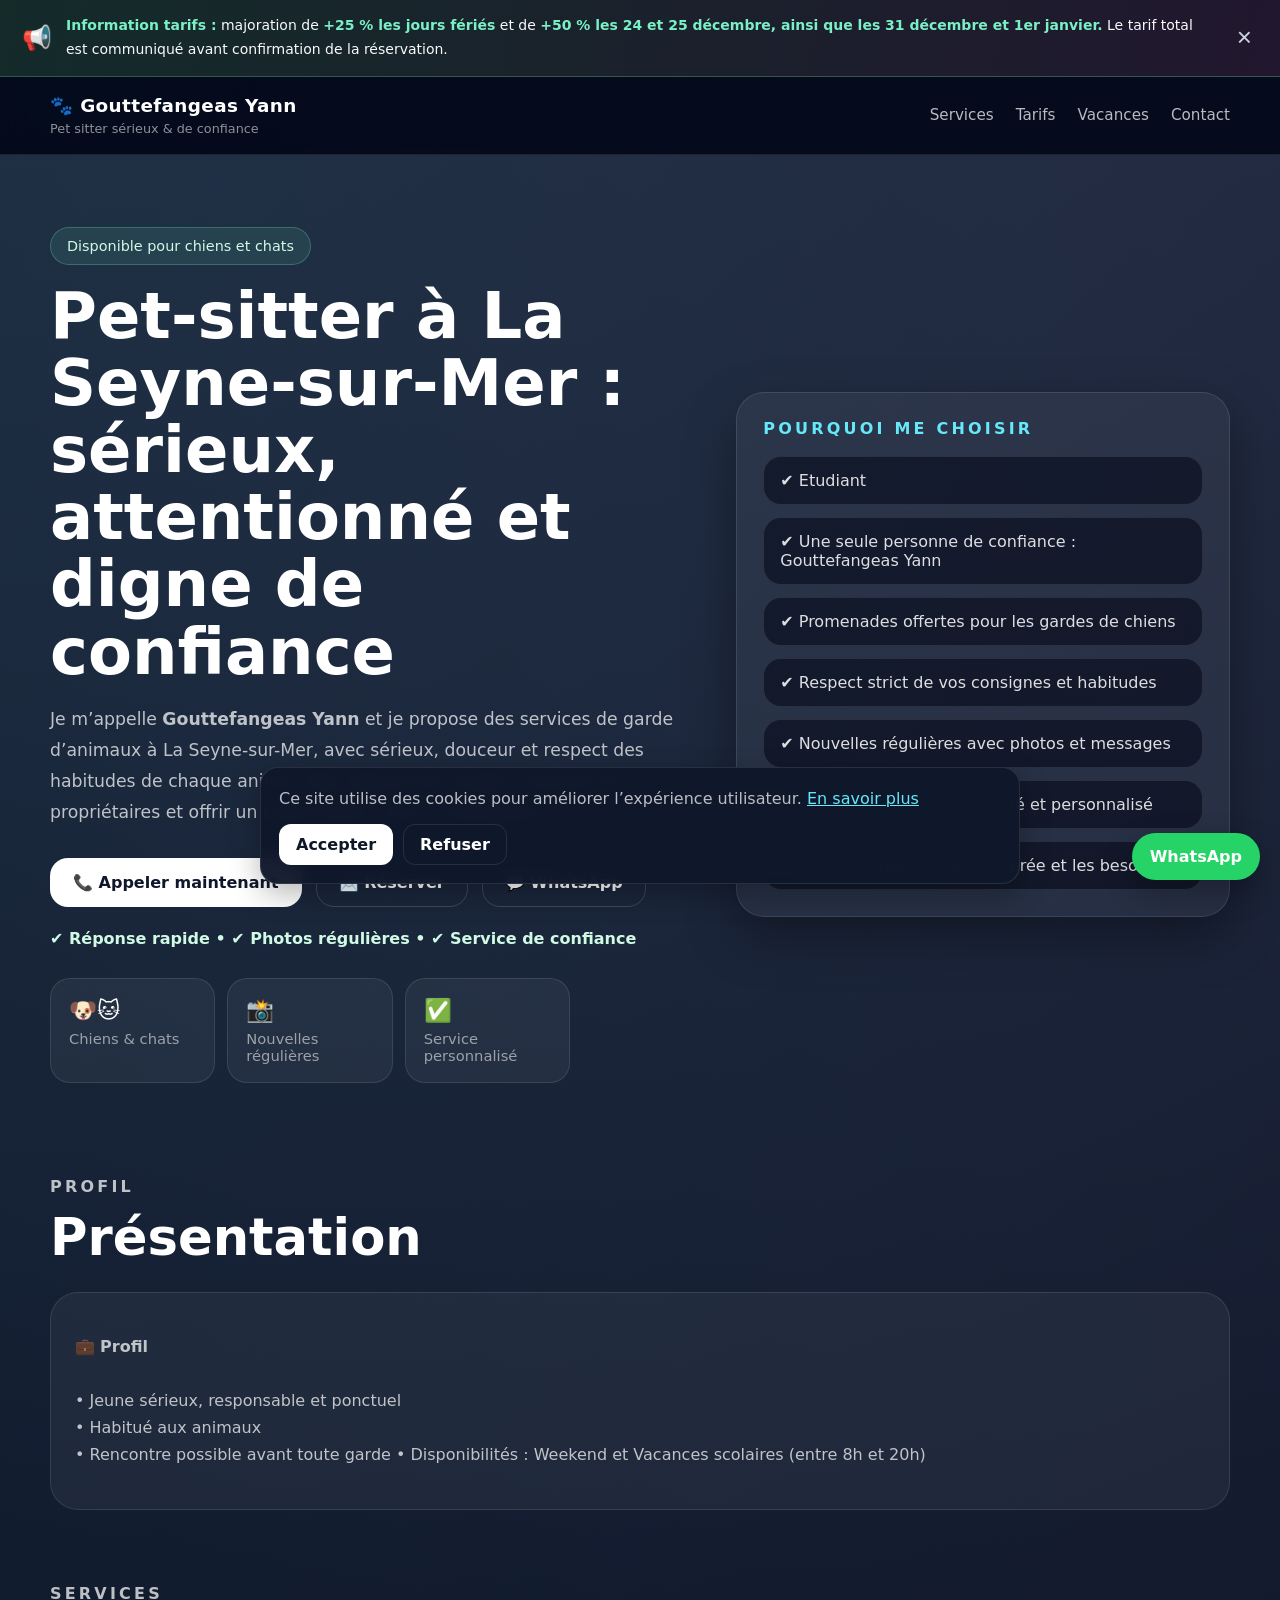
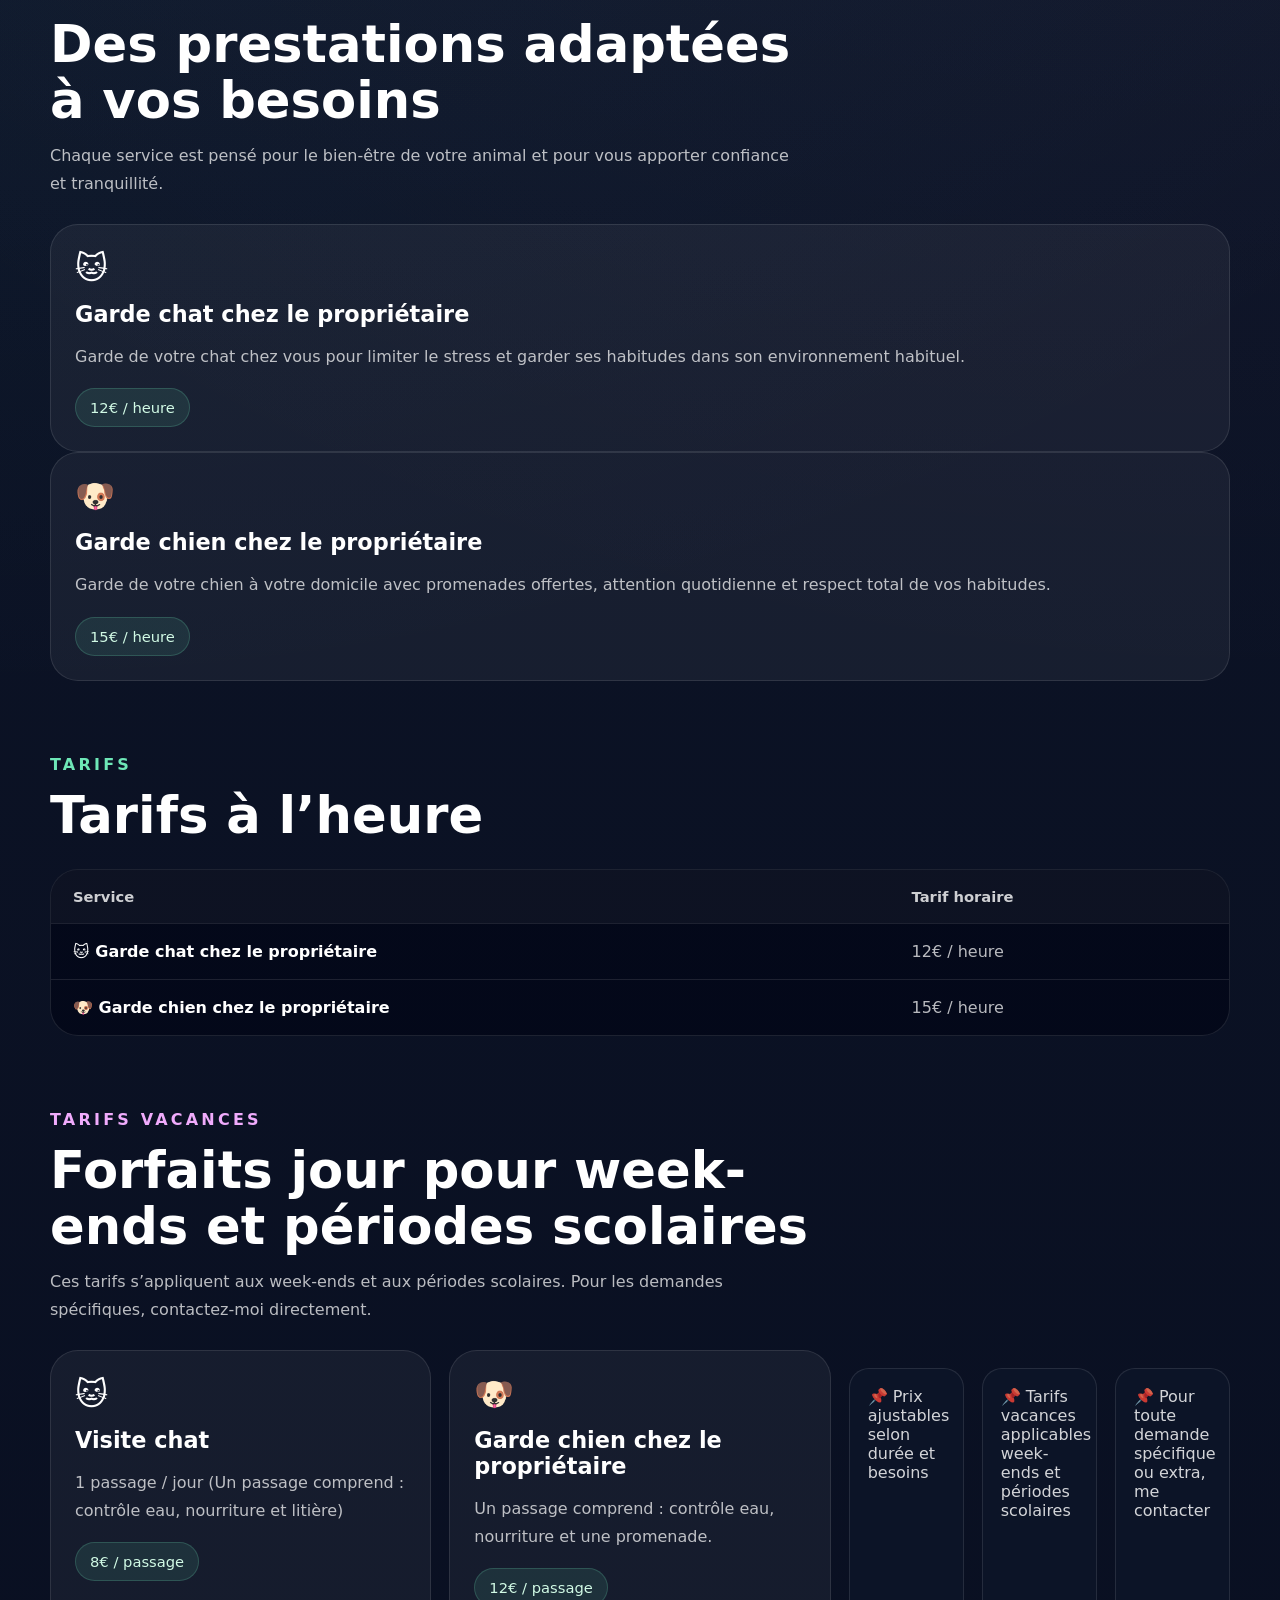
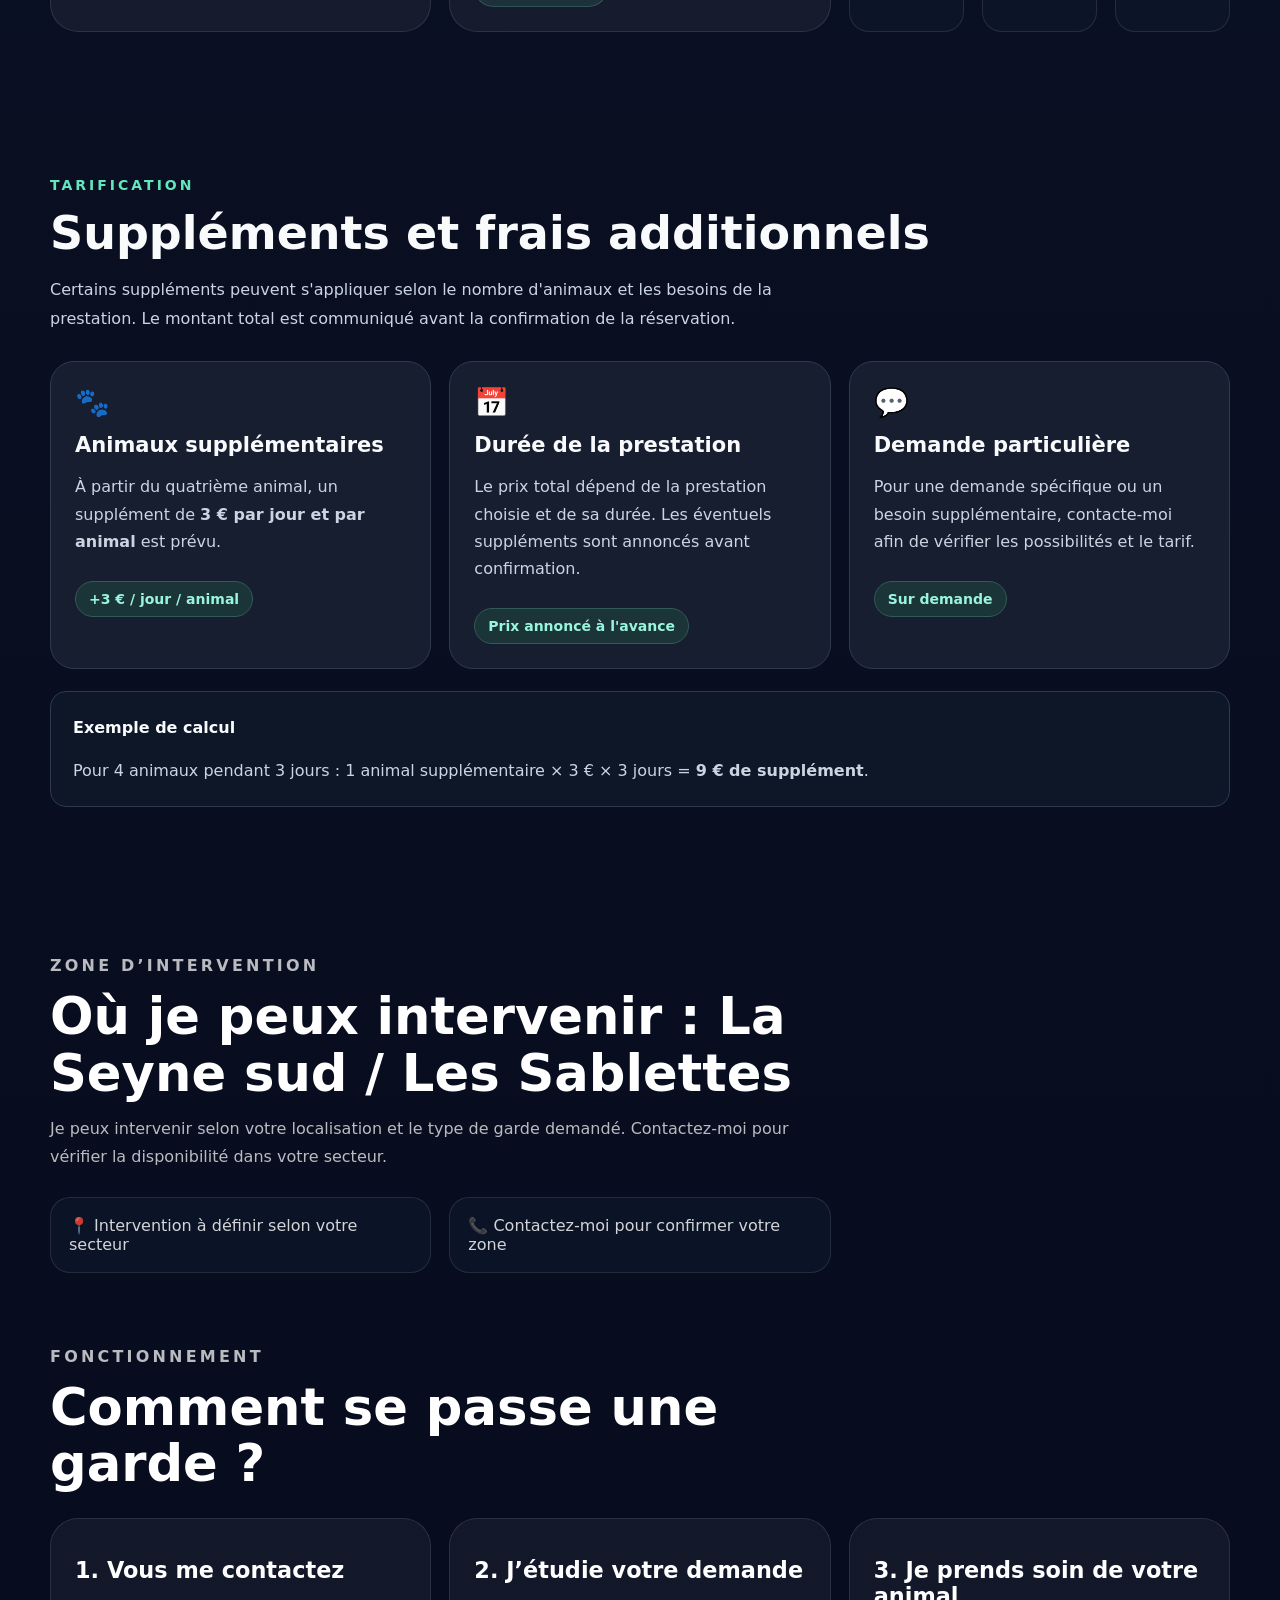
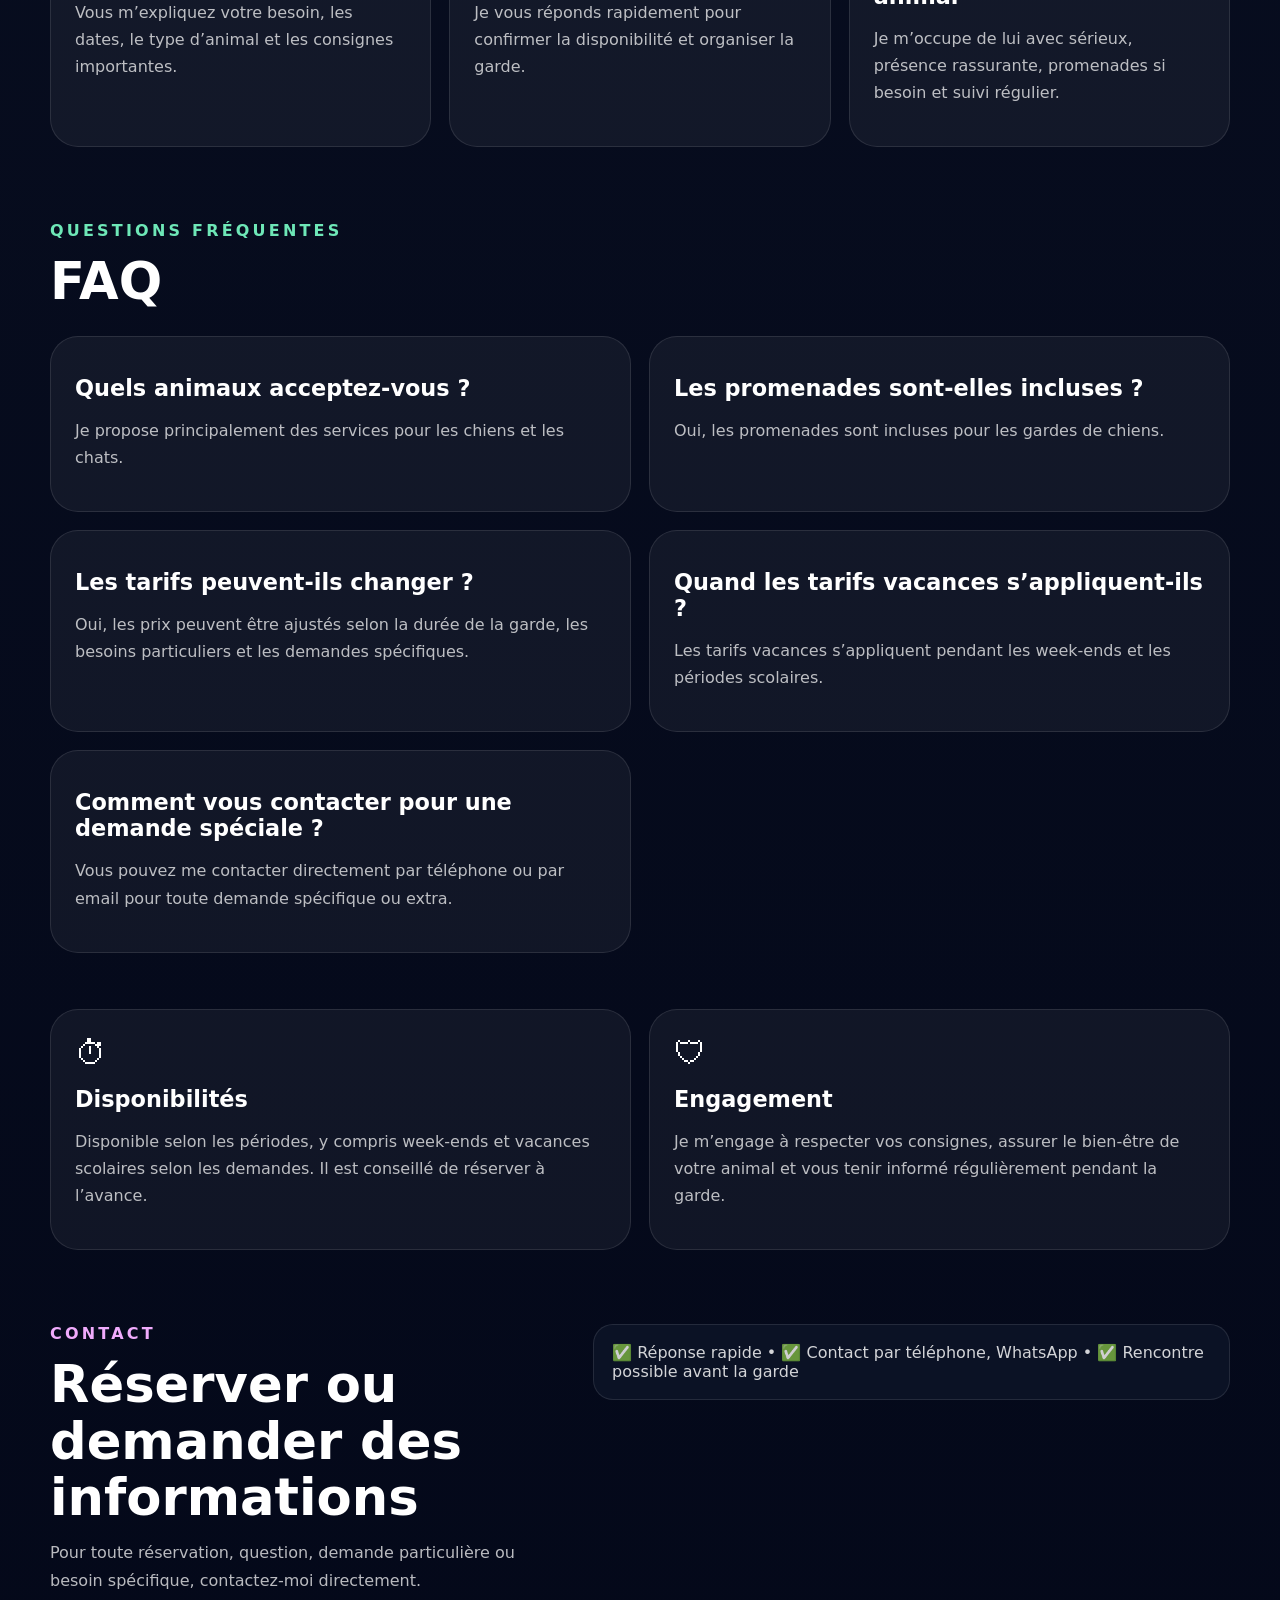
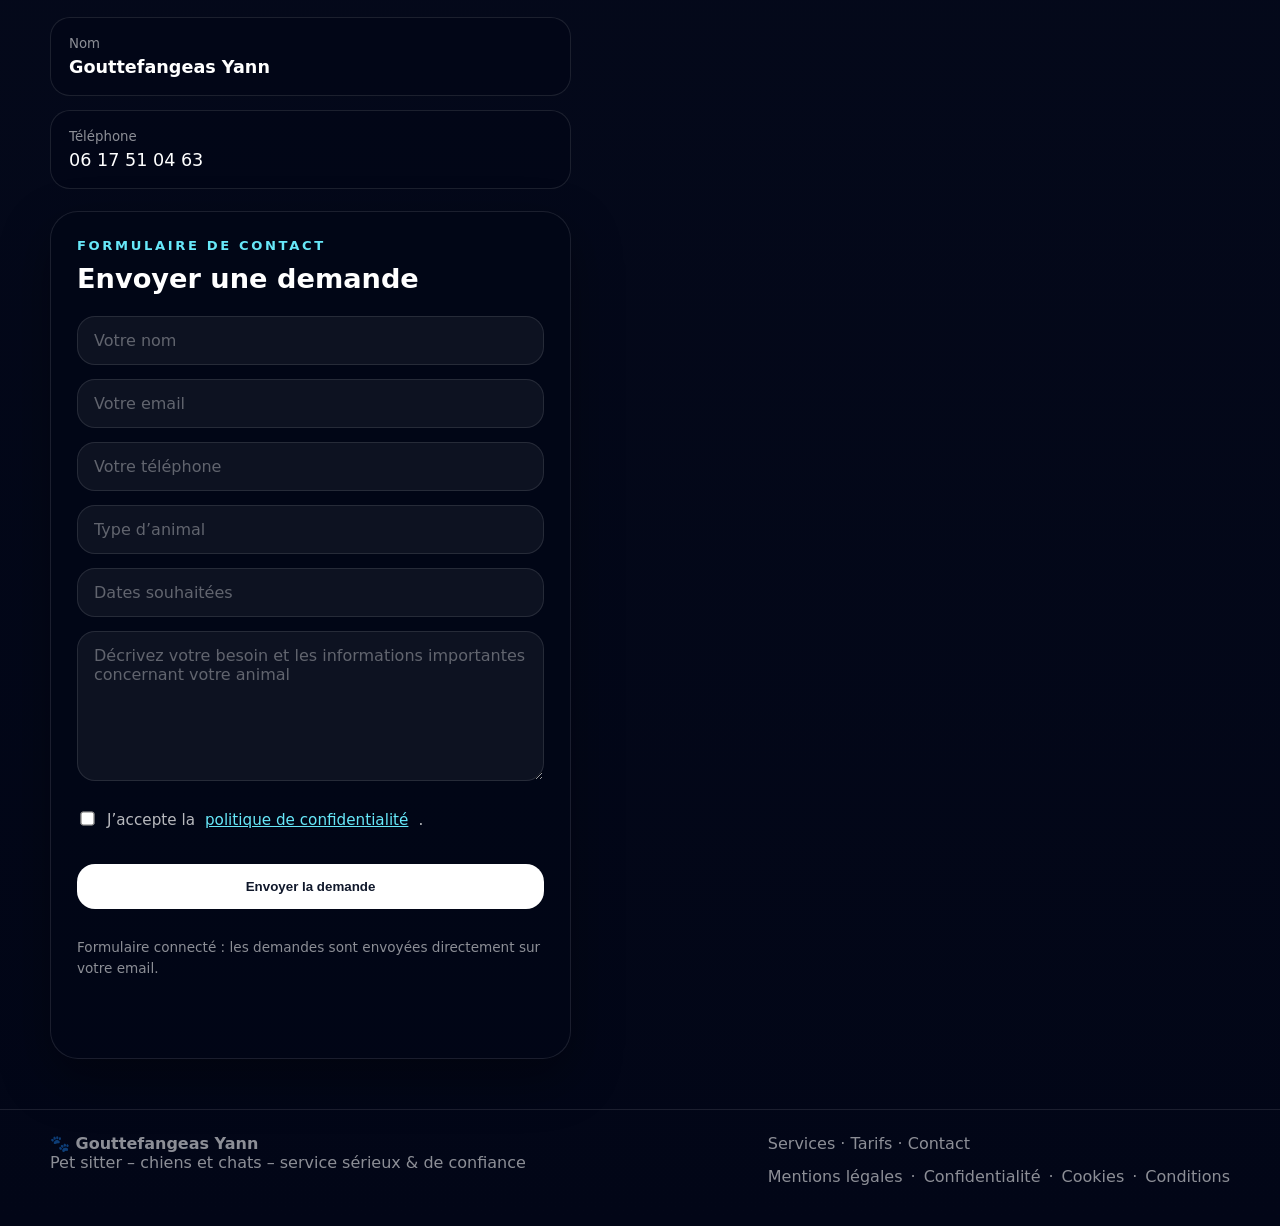
<file: index.html>
<!DOCTYPE html>
<html lang="fr">
<head>
  <meta name="google-site-verification" content="M2IwlnK6XXDaWa9hlkY2DkOIzxPDROgb-24PMJOnmc0" />
  <meta charset="UTF-8" />
  <meta name="viewport" content="width=device-width, initial-scale=1.0" />
  <title>Gouttefangeas Yann - Pet sitter</title>
  <meta name="description" content="Pet sitter sérieux et de confiance pour chiens et chats. Garde, visites à domicile, promenades offertes et contact rapide." />

  <link rel="manifest" href="manifest.webmanifest" />
  <link rel="icon" href="icon-192.png" type="image/png" />
  <link rel="apple-touch-icon" href="icon-192.png" />
  <meta name="theme-color" content="#020617" />

  <meta name="robots" content="index, follow" />
  <meta name="author" content="Gouttefangeas Yann" />
  <meta name="geo.region" content="FR" />
  <meta name="language" content="fr" />

  <meta property="og:type" content="website" />
  <meta property="og:title" content="Gouttefangeas Yann - Pet sitter" />
  <meta property="og:description" content="Pet sitter sérieux et de confiance pour chiens et chats. Garde, visites à domicile, promenades offertes et contact rapide." />
  <meta property="og:url" content="https://gouttefangeas-petsitter.fr/" />
  <meta property="og:image" content="https://gouttefangeas-petsitter.fr/icon-512.png" />

  <meta name="twitter:card" content="summary_large_image" />
  <meta name="twitter:title" content="Gouttefangeas Yann - Pet sitter" />
  <meta name="twitter:description" content="Pet sitter sérieux et de confiance pour chiens et chats." />
  <meta name="twitter:image" content="https://gouttefangeas-petsitter.fr/icon-512.png" />

  <script type="application/ld+json">
  {
    "@context": "https://schema.org",
    "@type": "LocalBusiness",
    "name": "Gouttefangeas Yann - Pet sitter",
    "image": "https://gouttefangeas-petsitter.fr/icon-512.png",
    "url": "https://gouttefangeas-petsitter.fr/",
    "telephone": "+33617510463",
    "email": "yanngouttefangeas@gmail.com",
    "description": "Services de pet sitting pour chiens et chats : visites à domicile, gardes et promenades.",
    "areaServed": "France",
    "priceRange": "€",
    "sameAs": [
      "https://wa.me/33617510463"
    ]
  }
  </script>

  <link rel="stylesheet" href="style.css" />
  <meta name="robots" content="index,follow">
<meta name="theme-color" content="#ffffff">
</head>


<!-- BANDEAU D'INFORMATION TARIFAIRE -->
<div class="pricing-notice" role="status">
  <span class="pricing-notice-icon">📢</span>
  <p>
    <strong>Information tarifs :</strong>
    majoration de <strong>+25 % les jours fériés</strong> et de
    <strong>+50 % les 24 et 25 décembre, ainsi que les 31 décembre
    et 1er janvier.</strong>
    Le tarif total est communiqué avant confirmation de la réservation.
  </p>
  <button
    class="pricing-notice-close"
    type="button"
    aria-label="Fermer le bandeau"
    onclick="this.parentElement.remove()">
    &times;
  </button>
</div>
  
<body>
  <header class="header">
    <div class="container header-inner">
      <div>
        <div class="brand-title">🐾 Gouttefangeas Yann</div>
        <div class="brand-sub">Pet sitter sérieux &amp; de confiance</div>
      </div>
      <nav class="nav">
        <a href="#services">Services</a>
        <a href="#tarifs">Tarifs</a>
        <a href="#vacances">Vacances</a>
        <a href="#contact">Contact</a>
      </nav>
    </div>
  </header>

  <main>
    <section class="hero">
      <div class="container hero-grid">
        <div>
          <div class="badge">Disponible pour chiens et chats</div>
          <h1>Pet-sitter à La Seyne-sur-Mer : sérieux, attentionné et digne de confiance</h1>
          <p class="lead">
            Je m’appelle <strong>Gouttefangeas Yann</strong> et je propose des services de garde d’animaux à La Seyne-sur-Mer, avec sérieux,
            douceur et respect des habitudes de chaque animal. Mon objectif est simple : rassurer les propriétaires
            et offrir un cadre fiable à leurs compagnons.
          </p>
        <div class="hero-actions">
  <a class="btn btn-primary" href="tel:0617510463">📞 Appeler maintenant</a>
  <a class="btn btn-secondary" href="#contact">📩 Réserver</a>
  <a
    class="btn btn-secondary"
    href="https://wa.me/33617510463?text=Bonjour%20Yann%2C%20je%20souhaite%20avoir%20des%20informations%20pour%20une%20garde."
    target="_blank"
    rel="noopener noreferrer"
  >
    💬 WhatsApp
  </a>
</div>

<p class="quick-proof">
  ✔ Réponse rapide • ✔ Photos régulières • ✔ Service de confiance
</p>
          <div class="stats">
            <div class="stat">
              <strong>🐶🐱</strong>
              <span>Chiens &amp; chats</span>
            </div>
            <div class="stat">
              <strong>📸</strong>
              <span>Nouvelles régulières</span>
            </div>
            <div class="stat">
              <strong>✅</strong>
              <span>Service personnalisé</span>
            </div>
          </div>
        </div>

        <aside class="panel">
          <h3>Pourquoi me choisir</h3>
          <div class="check-list">
            <div class="check-item">✔ Etudiant</div>
            <div class="check-item">✔ Une seule personne de confiance : Gouttefangeas Yann</div>
            <div class="check-item">✔ Promenades offertes pour les gardes de chiens</div>
            <div class="check-item">✔ Respect strict de vos consignes et habitudes</div>
            <div class="check-item">✔ Nouvelles régulières avec photos et messages</div>
            <div class="check-item">✔ Service sérieux, attentionné et personnalisé</div>
            <div class="check-item">✔ Tarifs ajustables selon la durée et les besoins</div>
          </div>
        </aside>
      </div>
    </section>

    <section>
  <div class="container">
    <div class="section-head">
      <p class="eyebrow">Profil</p>
      <h2>Présentation</h2>
    </div>

    <div class="service-card">
      <p>
        💼 <strong>Profil</strong><br><br>
        • Jeune sérieux, responsable et ponctuel<br>
        • Habitué aux animaux<br>
        • Rencontre possible avant toute garde
         • Disponibilités : Weekend et Vacances scolaires (entre 8h et 20h)
      </p>
    </div>
  </div>
</section>

    <section id="services">
      <div class="container">
        <div class="section-head">
          <p class="eyebrow">Services</p>
          <h2>Des prestations adaptées à vos besoins</h2>
          <p>Chaque service est pensé pour le bien-être de votre animal et pour vous apporter confiance et tranquillité.</p>
        </div>

          <article class="service-card">
            <div class="icon">🐱</div>
            <h3>Garde chat chez le propriétaire</h3>
            <p>Garde de votre chat chez vous pour limiter le stress et garder ses habitudes dans son environnement habituel.</p>
            <div class="chips">
              <span class="chip">12€ / heure</span>
            </div>
          </article>

          <article class="service-card">
            <div class="icon">🐶</div>
            <h3>Garde chien chez le propriétaire</h3>
            <p>Garde de votre chien à votre domicile avec promenades offertes, attention quotidienne et respect total de vos habitudes.</p>
            <div class="chips">
              <span class="chip">15€ / heure</span>
              
            </div>
          </article>
        </div>
      </div>
    </section>

    <section id="tarifs">
      <div class="container">
        <div class="section-head">
          <p class="eyebrow" style="color: var(--emerald);">Tarifs</p>
          <h2>Tarifs à l’heure</h2>
        </div>

        <div class="table-wrap">
          <table>
            <thead>
              <tr>
                <th>Service</th>
                <th>Tarif horaire</th>
              </tr>
            </thead>
            <tbody>
              <tr>
                <td>🐱 Garde chat chez le propriétaire</td>
                <td>12€ / heure</td>
              </tr>
              <tr>
                <td>🐶 Garde chien chez le propriétaire</td>
                <td>15€ / heure</td>
              </tr>
            </tbody>
          </table>
        </div>
      </div>
    </section>

    <section id="vacances">
      <div class="container">
        <div class="section-head">
          <p class="eyebrow" style="color: var(--fuchsia);">Tarifs vacances</p>
          <h2>Forfaits jour pour week-ends et périodes scolaires</h2>
          <p>Ces tarifs s’appliquent aux week-ends et aux périodes scolaires. Pour les demandes spécifiques, contactez-moi directement.</p>
        </div>

        <div class="grid-3">
          <article class="price-card">
            <div class="icon">🐱</div>
            <h3>Visite chat</h3>
            <p>1 passage / jour (Un passage comprend : contrôle eau, nourriture et litière)</p>
            <div class="chips"><span class="chip">8€ / passage</span></div>
          </article>

          <article class="price-card">
            <div class="icon">🐶</div>
            <h3>Garde chien chez le propriétaire</h3>
            <p>Un passage comprend : contrôle eau, nourriture et une promenade.</p>
            <div class="chips"><span class="chip">12€ / passage</span></div>
          </article>

        <div class="notes grid-3">
          <div class="notice">📌 Prix ajustables selon durée et besoins</div>
          <div class="notice">📌 Tarifs vacances applicables week-ends et périodes scolaires</div>
          <div class="notice">📌 Pour toute demande spécifique ou extra, me contacter</div>
        </div>
      </div>
    </section>

<!-- SECTION SUPPLÉMENTS -->
<section class="supplements-section">
  <p class="section-label">TARIFICATION</p>
  <h2>Suppléments et frais additionnels</h2>

  <p class="supplements-intro">
    Certains suppléments peuvent s'appliquer selon le nombre
    d'animaux et les besoins de la prestation. Le montant total
    est communiqué avant la confirmation de la réservation.
  </p>

  <div class="supplements-grid">
    <article class="supplement-card">
      <span class="supplement-icon">🐾</span>
      <h3>Animaux supplémentaires</h3>
      <p>
        À partir du quatrième animal, un supplément de
        <strong>3 € par jour et par animal</strong> est prévu.
      </p>
      <span class="supplement-price">+3 € / jour / animal</span>
    </article>

    <article class="supplement-card">
      <span class="supplement-icon">📅</span>
      <h3>Durée de la prestation</h3>
      <p>
        Le prix total dépend de la prestation choisie et de sa durée.
        Les éventuels suppléments sont annoncés avant confirmation.
      </p>
      <span class="supplement-price">Prix annoncé à l'avance</span>
    </article>

    <article class="supplement-card">
      <span class="supplement-icon">💬</span>
      <h3>Demande particulière</h3>
      <p>
        Pour une demande spécifique ou un besoin supplémentaire,
        contacte-moi afin de vérifier les possibilités et le tarif.
      </p>
      <span class="supplement-price">Sur demande</span>
    </article>
  </div>

  <div class="supplements-example">
    <strong>Exemple de calcul</strong>
    <p>
      Pour 4 animaux pendant 3 jours :
      1 animal supplémentaire × 3 € × 3 jours =
      <strong>9 € de supplément</strong>.
    </p>
  </div>
</section>
    
<section id="zone">
  <div class="container">
    <div class="section-head">
      <p class="eyebrow">Zone d’intervention</p>
      <h2>Où je peux intervenir : La Seyne sud / Les Sablettes</h2>
      <p>
        Je peux intervenir selon votre localisation et le type de garde demandé.
        Contactez-moi pour vérifier la disponibilité dans votre secteur.
      </p>
    </div>

    <div class="grid-3">
      <div class="notice">📍 Intervention à définir selon votre secteur</div>
      <div class="notice">📞 Contactez-moi pour confirmer votre zone</div>
    </div>
  </div>
</section>
    
    <section>
      <div class="container">
        <div class="section-head">
          <p class="eyebrow">Fonctionnement</p>
          <h2>Comment se passe une garde ?</h2>
        </div>

        <div class="grid-3">
          <article class="step-card">
            <h3>1. Vous me contactez</h3>
            <p>Vous m’expliquez votre besoin, les dates, le type d’animal et les consignes importantes.</p>
          </article>

          <article class="step-card">
            <h3>2. J’étudie votre demande</h3>
            <p>Je vous réponds rapidement pour confirmer la disponibilité et organiser la garde.</p>
          </article>

          <article class="step-card">
            <h3>3. Je prends soin de votre animal</h3>
            <p>Je m’occupe de lui avec sérieux, présence rassurante, promenades si besoin et suivi régulier.</p>
          </article>
        </div>
      </div>
    </section>
    
<!-- <section id="avis">
  <div class="container">
    <div class="section-head">
      <p class="eyebrow">Avis</p>
      <h2>Ils m’ont fait confiance</h2>
      <p>Quelques retours de propriétaires satisfaits.</p>
    </div> -->
     
    
    <section>
      <div class="container">
        <div class="section-head">
          <p class="eyebrow" style="color: var(--emerald);">Questions fréquentes</p>
          <h2>FAQ</h2>
        </div>

        <div class="grid-2">
          <article class="faq-card">
            <h3>Quels animaux acceptez-vous ?</h3>
            <p>Je propose principalement des services pour les chiens et les chats.</p>
          </article>

          <article class="faq-card">
            <h3>Les promenades sont-elles incluses ?</h3>
            <p>Oui, les promenades sont incluses pour les gardes de chiens.</p>
          </article>

          <article class="faq-card">
            <h3>Les tarifs peuvent-ils changer ?</h3>
            <p>Oui, les prix peuvent être ajustés selon la durée de la garde, les besoins particuliers et les demandes spécifiques.</p>
          </article>

          <article class="faq-card">
            <h3>Quand les tarifs vacances s’appliquent-ils ?</h3>
            <p>Les tarifs vacances s’appliquent pendant les week-ends et les périodes scolaires.</p>
          </article>

          <article class="faq-card">
            <h3>Comment vous contacter pour une demande spéciale ?</h3>
            <p>Vous pouvez me contacter directement par téléphone ou par email pour toute demande spécifique ou extra.</p>
          </article>
        </div>
      </div>
    </section>
    
<section id="infos-plus">
  <div class="container">
    <div class="grid-2">
      <article class="service-card">
        <div class="icon">⏱</div>
        <h3>Disponibilités</h3>
        <p>
          Disponible selon les périodes, y compris week-ends et vacances scolaires
          selon les demandes. Il est conseillé de réserver à l’avance.
        </p>
      </article>

      <article class="service-card">
        <div class="icon">🛡</div>
        <h3>Engagement</h3>
        <p>
          Je m’engage à respecter vos consignes, assurer le bien-être de votre animal
          et vous tenir informé régulièrement pendant la garde.
        </p>
      </article>
    </div>
  </div>
</section>
    
    <section id="contact">
      <div class="container contact-grid">
        <div>
          <div class="section-head" style="margin-bottom: 0;">
            <p class="eyebrow" style="color: var(--fuchsia);">Contact</p>
            <h2>Réserver ou demander des informations</h2>
            <p>Pour toute réservation, question, demande particulière ou besoin spécifique, contactez-moi directement.</p>
          </div>

          <div class="contact-stack">
            <div class="contact-item">
              <small>Nom</small>
              <strong>Gouttefangeas Yann</strong>
            </div>
            <div class="contact-item">
              <small>Téléphone</small>
              <a href="tel:0617510463">06 17 51 04 63</a>
            </div>
          </div>
        </div>
        
<div class="notice" style="margin-top: 18px;">
  ✅ Réponse rapide • ✅ Contact par téléphone, WhatsApp • ✅ Rencontre possible avant la garde
</div>
        
        <div class="form-panel">
          <p class="eyebrow">Formulaire de contact</p>
          <h3>Envoyer une demande</h3>
          <form action="https://formspree.io/f/meerdpll" method="POST" class="form-grid" id="contact-form">
            <input class="field" type="text" name="nom" required placeholder="Votre nom" />
            <input class="field" type="email" name="email" required placeholder="Votre email" />
            <input class="field" type="tel" name="telephone" placeholder="Votre téléphone" />
            <input class="field" type="text" name="animal" placeholder="Type d’animal" />
            <input class="field" type="text" name="dates" placeholder="Dates souhaitées" />
            <textarea name="message" required placeholder="Décrivez votre besoin et les informations importantes concernant votre animal"></textarea>
            <input type="hidden" name="_subject" value="Nouvelle demande client - Pet sitter Gouttefangeas Yann" />
            <input type="hidden" name="_captcha" value="false" />
            <label class="consent-line">
  <input type="checkbox" name="privacy_consent" required>
  J’accepte la <a href="confidentialite.html" target="_blank" rel="noopener">politique de confidentialité</a>.
</label>
            <button class="btn btn-primary" type="submit">Envoyer la demande</button>
            <p class="form-help">Formulaire connecté : les demandes sont envoyées directement sur votre email.</p>
            <p class="form-status" id="form-status" aria-live="polite"></p>
          </form>
        </div>
      </div>
    </section>
  </main>

  <footer class="footer">
    <div class="container footer-inner">
      <div>
        <strong>🐾 Gouttefangeas Yann</strong><br />
        Pet sitter – chiens et chats – service sérieux &amp; de confiance
      </div>
      <div>
        <a href="#services">Services</a> ·
        <a href="#tarifs">Tarifs</a> ·
        <a href="#contact">Contact</a>
        <div class="footer-legal">
  <a href="mentions-legales.html">Mentions légales</a>
  <span>·</span>
  <a href="confidentialite.html">Confidentialité</a>
  <span>·</span>
  <a href="cookies.html">Cookies</a>
  <span>·</span>
  <a href="conditions.html">Conditions</a>
</div>
      </div>
    </div>
  </footer>
  <script src="script.js"></script>

  <a
    href="https://wa.me/33617510463?text=Bonjour%20Yann%2C%20je%20souhaite%20avoir%20des%20informations%20pour%20une%20garde."
    class="whatsapp-float"
    target="_blank"
    rel="noopener noreferrer"
    aria-label="Contacter sur WhatsApp"
  >
    WhatsApp
  </a>

  <script src="script.js"></script>
  <div id="cookie-banner" class="cookie-banner" hidden>
  <p>
    Ce site utilise des cookies pour améliorer l’expérience utilisateur.
    <a href="cookies.html">En savoir plus</a>
  </p>
  <div class="cookie-actions">
    <button id="accept-cookies" type="button">Accepter</button>
    <button id="refuse-cookies" type="button">Refuser</button>
  </div>
</div>

<script>
  (function () {
    const banner = document.getElementById('cookie-banner');
    const acceptBtn = document.getElementById('accept-cookies');
    const refuseBtn = document.getElementById('refuse-cookies');

    if (!banner || !acceptBtn || !refuseBtn) return;

    const cookieChoice = localStorage.getItem('cookie_consent');

    if (!cookieChoice) {
      banner.hidden = false;
    }

    acceptBtn.addEventListener('click', function () {
      localStorage.setItem('cookie_consent', 'accepted');
      banner.hidden = true;
    });

    refuseBtn.addEventListener('click', function () {
      localStorage.setItem('cookie_consent', 'refused');
      banner.hidden = true;
    });
  })();
</script>
</body>
</html>
</file>
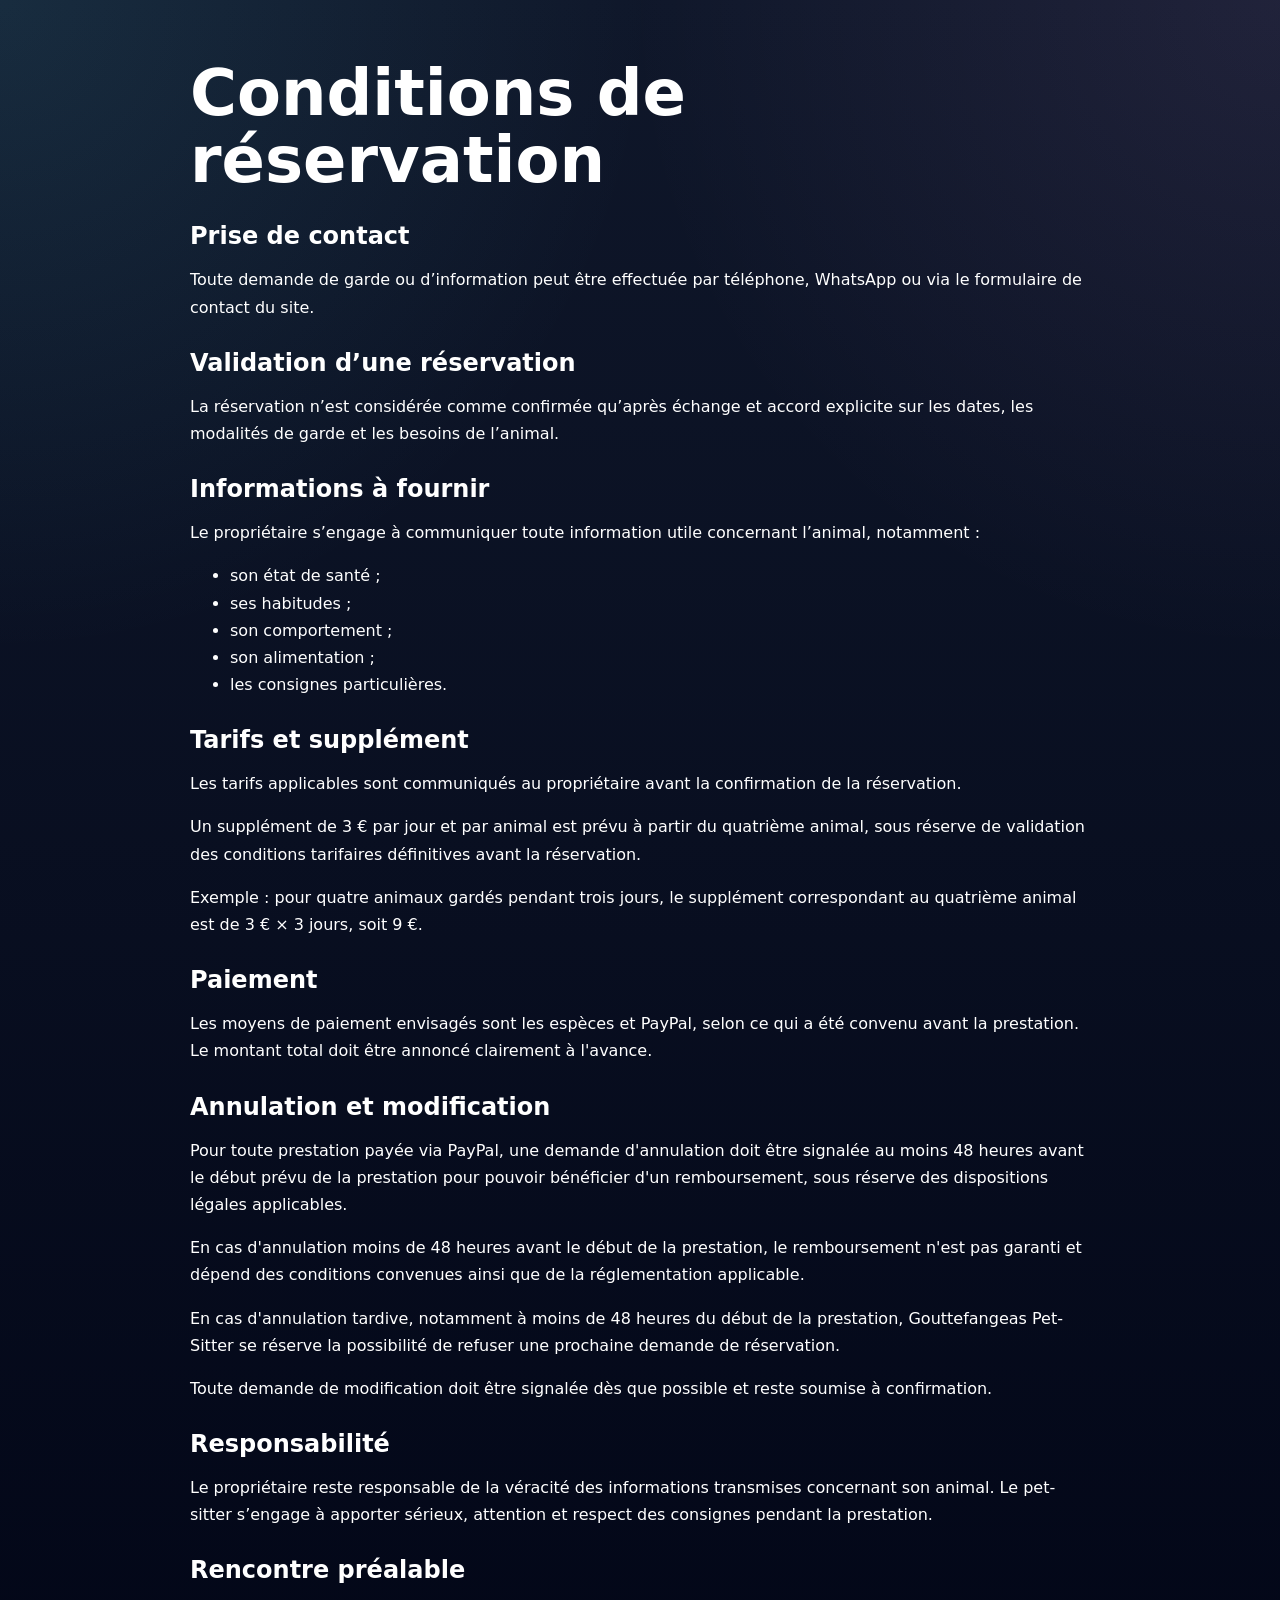
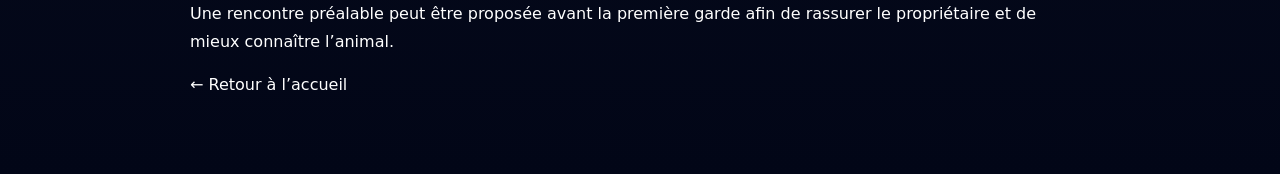
<file: conditions.html>
<!DOCTYPE html>
<html lang="fr">
<head>
  <meta charset="UTF-8" />
  <meta name="viewport" content="width=device-width, initial-scale=1.0" />
  <title>Conditions de réservation | Gouttefangeas Yann - Pet sitter</title>
  <meta name="description" content="Conditions de réservation du service de pet-sitting de Gouttefangeas Yann." />
  <link rel="stylesheet" href="style.css" />
</head>
<body>
  <main class="legal-page">
    <section class="section">
      <div class="container">
        <h1>Conditions de réservation</h1>

        <h2>Prise de contact</h2>
        <p>
          Toute demande de garde ou d’information peut être effectuée par téléphone,
          WhatsApp ou via le formulaire de contact du site.
        </p>

        <h2>Validation d’une réservation</h2>
        <p>
          La réservation n’est considérée comme confirmée qu’après échange et accord explicite
          sur les dates, les modalités de garde et les besoins de l’animal.
        </p>

        <h2>Informations à fournir</h2>
        <p>Le propriétaire s’engage à communiquer toute information utile concernant l’animal, notamment :</p>
        <ul>
          <li>son état de santé ;</li>
          <li>ses habitudes ;</li>
          <li>son comportement ;</li>
          <li>son alimentation ;</li>
          <li>les consignes particulières.</li>
        </ul>

<h2>Tarifs et supplément</h2>

<p>
  Les tarifs applicables sont communiqués au propriétaire avant
  la confirmation de la réservation.
</p>

<p>
  Un supplément de 3 € par jour et par animal est prévu à partir
  du quatrième animal, sous réserve de validation des conditions
  tarifaires définitives avant la réservation.
</p>

<p>
  Exemple : pour quatre animaux gardés pendant trois jours,
  le supplément correspondant au quatrième animal est de
  3 € × 3 jours, soit 9 €.
</p>
        
        <h2>Paiement</h2>

<p>
  Les moyens de paiement envisagés sont les espèces et PayPal,
  selon ce qui a été convenu avant la prestation.
  Le montant total doit être annoncé clairement à l'avance.
</p>

      
<h2>Annulation et modification</h2>

<p>
  Pour toute prestation payée via PayPal, une demande d'annulation
  doit être signalée au moins 48 heures avant le début prévu de
  la prestation pour pouvoir bénéficier d'un remboursement,
  sous réserve des dispositions légales applicables.
</p>

<p>
  En cas d'annulation moins de 48 heures avant le début de la
  prestation, le remboursement n'est pas garanti et dépend des
  conditions convenues ainsi que de la réglementation applicable.
</p>

<p>
  En cas d'annulation tardive, notamment à moins de 48 heures
  du début de la prestation, Gouttefangeas Pet-Sitter se réserve
  la possibilité de refuser une prochaine demande de réservation.
</p>

<p>
  Toute demande de modification doit être signalée dès que possible
  et reste soumise à confirmation.
</p>


        <h2>Responsabilité</h2>
        <p>
          Le propriétaire reste responsable de la véracité des informations transmises concernant son animal.
          Le pet-sitter s’engage à apporter sérieux, attention et respect des consignes pendant la prestation.
        </p>

        <h2>Rencontre préalable</h2>
        <p>
          Une rencontre préalable peut être proposée avant la première garde afin de rassurer le propriétaire
          et de mieux connaître l’animal.
        </p>

        <p><a href="index.html">← Retour à l’accueil</a></p>
      </div>
    </section>
  </main>
</body>
</html>
</file>
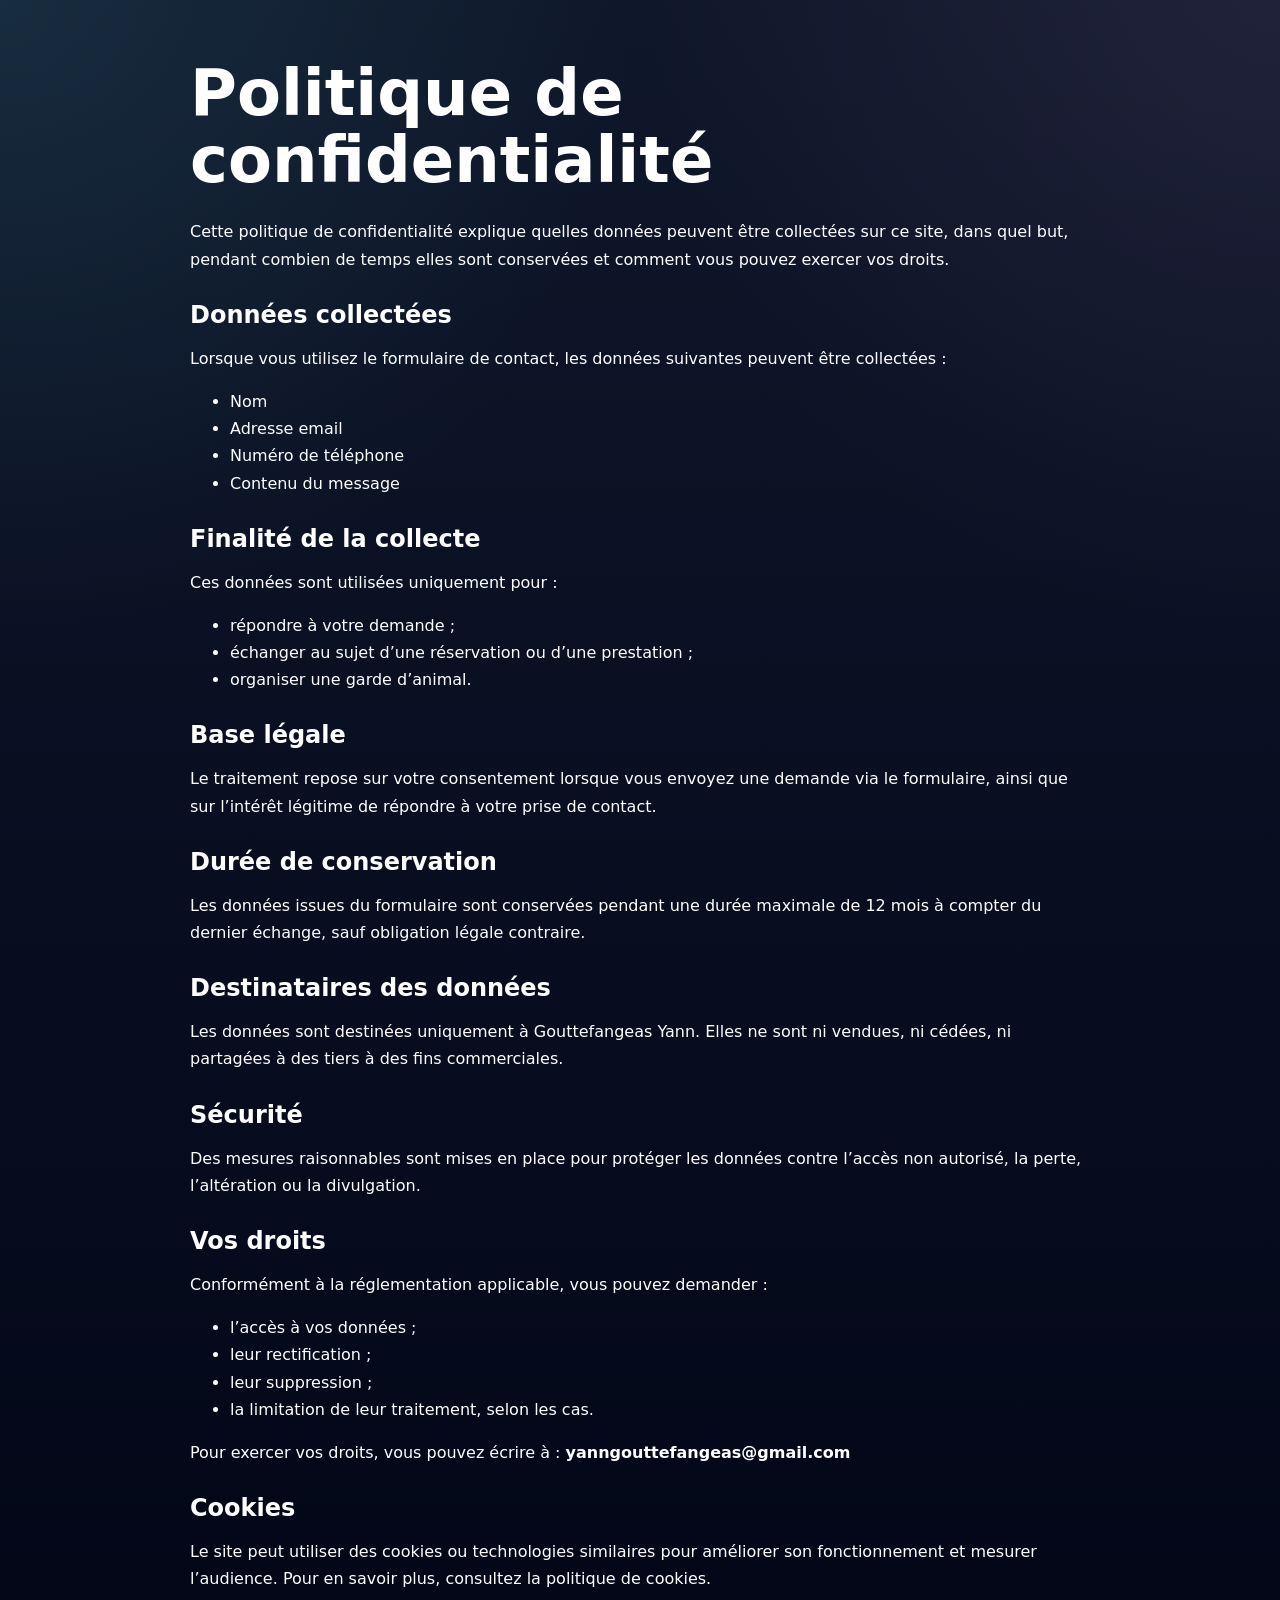
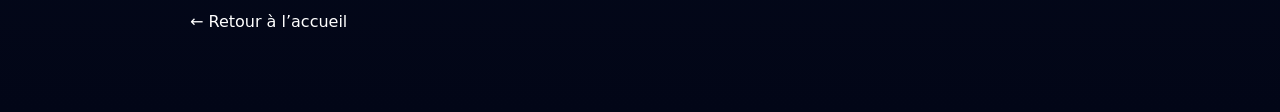
<file: confidentialite.html>
<!DOCTYPE html>
<html lang="fr">
<head>
  <meta charset="UTF-8" />
  <meta name="viewport" content="width=device-width, initial-scale=1.0" />
  <title>Politique de confidentialité | Gouttefangeas Yann - Pet sitter</title>
  <meta name="description" content="Politique de confidentialité du site de pet-sitting de Gouttefangeas Yann." />
  <link rel="stylesheet" href="style.css" />
</head>
<body>
  <main class="legal-page">
    <section class="section">
      <div class="container">
        <h1>Politique de confidentialité</h1>

        <p>
          Cette politique de confidentialité explique quelles données peuvent être collectées sur ce site,
          dans quel but, pendant combien de temps elles sont conservées et comment vous pouvez exercer vos droits.
        </p>

        <h2>Données collectées</h2>
        <p>Lorsque vous utilisez le formulaire de contact, les données suivantes peuvent être collectées :</p>
        <ul>
          <li>Nom</li>
          <li>Adresse email</li>
          <li>Numéro de téléphone</li>
          <li>Contenu du message</li>
        </ul>

        <h2>Finalité de la collecte</h2>
        <p>Ces données sont utilisées uniquement pour :</p>
        <ul>
          <li>répondre à votre demande ;</li>
          <li>échanger au sujet d’une réservation ou d’une prestation ;</li>
          <li>organiser une garde d’animal.</li>
        </ul>

        <h2>Base légale</h2>
        <p>
          Le traitement repose sur votre consentement lorsque vous envoyez une demande via le formulaire,
          ainsi que sur l’intérêt légitime de répondre à votre prise de contact.
        </p>

        <h2>Durée de conservation</h2>
        <p>
          Les données issues du formulaire sont conservées pendant une durée maximale de 12 mois
          à compter du dernier échange, sauf obligation légale contraire.
        </p>

        <h2>Destinataires des données</h2>
        <p>
          Les données sont destinées uniquement à Gouttefangeas Yann.
          Elles ne sont ni vendues, ni cédées, ni partagées à des tiers à des fins commerciales.
        </p>

        <h2>Sécurité</h2>
        <p>
          Des mesures raisonnables sont mises en place pour protéger les données contre l’accès non autorisé,
          la perte, l’altération ou la divulgation.
        </p>

        <h2>Vos droits</h2>
        <p>
          Conformément à la réglementation applicable, vous pouvez demander :
        </p>
        <ul>
          <li>l’accès à vos données ;</li>
          <li>leur rectification ;</li>
          <li>leur suppression ;</li>
          <li>la limitation de leur traitement, selon les cas.</li>
        </ul>

        <p>
          Pour exercer vos droits, vous pouvez écrire à :
          <strong>yanngouttefangeas@gmail.com</strong>
        </p>

        <h2>Cookies</h2>
        <p>
          Le site peut utiliser des cookies ou technologies similaires pour améliorer son fonctionnement
          et mesurer l’audience. Pour en savoir plus, consultez la politique de cookies.
        </p>

        <p><a href="index.html">← Retour à l’accueil</a></p>
      </div>
    </section>
  </main>
</body>
</html>
</file>
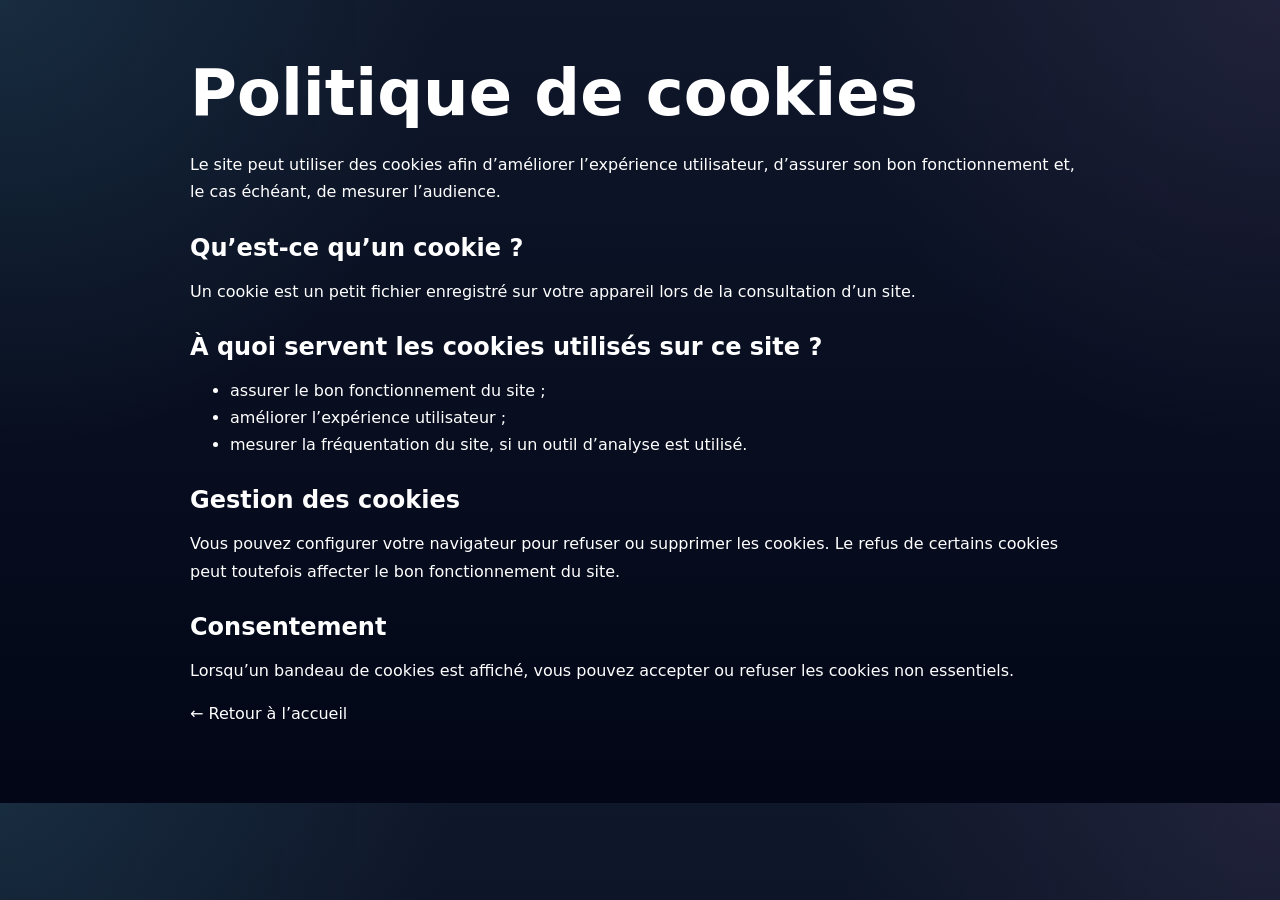
<file: cookies.html>
<!DOCTYPE html>
<html lang="fr">
<head>
  <meta charset="UTF-8" />
  <meta name="viewport" content="width=device-width, initial-scale=1.0" />
  <title>Politique de cookies | Gouttefangeas Yann - Pet sitter</title>
  <meta name="description" content="Politique de cookies du site de pet-sitting de Gouttefangeas Yann." />
  <link rel="stylesheet" href="style.css" />
</head>
<body>
  <main class="legal-page">
    <section class="section">
      <div class="container">
        <h1>Politique de cookies</h1>

        <p>
          Le site peut utiliser des cookies afin d’améliorer l’expérience utilisateur,
          d’assurer son bon fonctionnement et, le cas échéant, de mesurer l’audience.
        </p>

        <h2>Qu’est-ce qu’un cookie ?</h2>
        <p>
          Un cookie est un petit fichier enregistré sur votre appareil lors de la consultation d’un site.
        </p>

        <h2>À quoi servent les cookies utilisés sur ce site ?</h2>
        <ul>
          <li>assurer le bon fonctionnement du site ;</li>
          <li>améliorer l’expérience utilisateur ;</li>
          <li>mesurer la fréquentation du site, si un outil d’analyse est utilisé.</li>
        </ul>

        <h2>Gestion des cookies</h2>
        <p>
          Vous pouvez configurer votre navigateur pour refuser ou supprimer les cookies.
          Le refus de certains cookies peut toutefois affecter le bon fonctionnement du site.
        </p>

        <h2>Consentement</h2>
        <p>
          Lorsqu’un bandeau de cookies est affiché, vous pouvez accepter ou refuser les cookies non essentiels.
        </p>

        <p><a href="index.html">← Retour à l’accueil</a></p>
      </div>
    </section>
  </main>
</body>
</html>
</file>
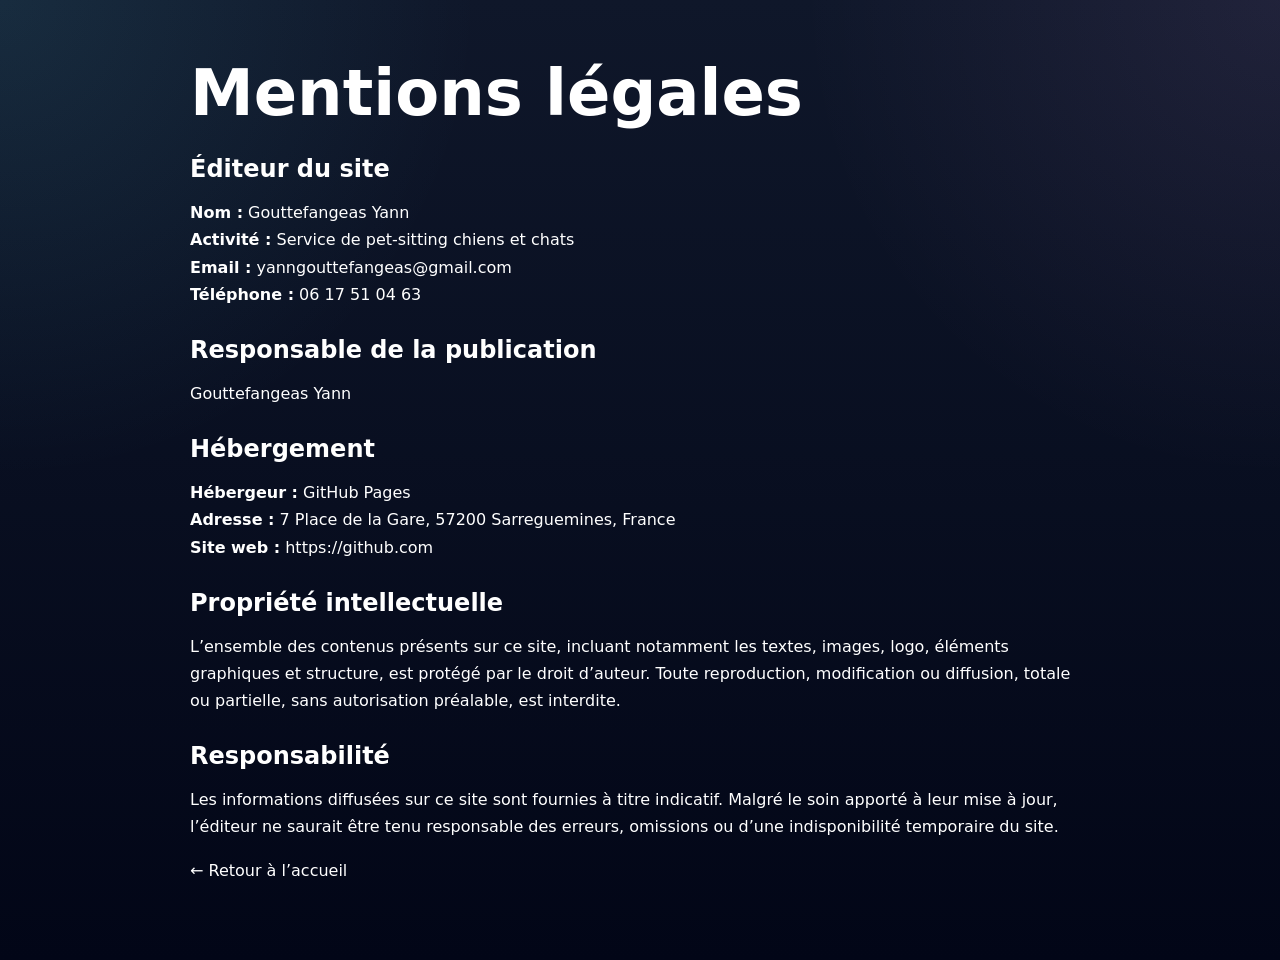
<file: mentions-legales.html>
<!DOCTYPE html>
<html lang="fr">
<head>
  <meta charset="UTF-8" />
  <meta name="viewport" content="width=device-width, initial-scale=1.0" />
  <title>Mentions légales | Gouttefangeas Yann - Pet sitter</title>
  <meta name="description" content="Mentions légales du site de pet-sitting de Gouttefangeas Yann." />
  <link rel="stylesheet" href="style.css" />
</head>
<body>
  <main class="legal-page">
    <section class="section">
      <div class="container">
        <h1>Mentions légales</h1>

        <h2>Éditeur du site</h2>
        <p>
          <strong>Nom :</strong> Gouttefangeas Yann<br>
          <strong>Activité :</strong> Service de pet-sitting chiens et chats<br>
          <strong>Email :</strong> yanngouttefangeas@gmail.com<br>
          <strong>Téléphone :</strong> 06 17 51 04 63
        </p>

        <h2>Responsable de la publication</h2>
        <p>Gouttefangeas Yann</p>

        <h2>Hébergement</h2>
        <p>
          <strong>Hébergeur :</strong> GitHub Pages<br>
          <strong>Adresse :</strong>  7 Place de la Gare, 57200 Sarreguemines, France<br>
          <strong>Site web :</strong> https://github.com
        </p>

        <h2>Propriété intellectuelle</h2>
        <p>
          L’ensemble des contenus présents sur ce site, incluant notamment les textes, images, logo,
          éléments graphiques et structure, est protégé par le droit d’auteur.
          Toute reproduction, modification ou diffusion, totale ou partielle, sans autorisation préalable,
          est interdite.
        </p>

        <h2>Responsabilité</h2>
        <p>
          Les informations diffusées sur ce site sont fournies à titre indicatif.
          Malgré le soin apporté à leur mise à jour, l’éditeur ne saurait être tenu responsable
          des erreurs, omissions ou d’une indisponibilité temporaire du site.
        </p>

        <p><a href="index.html">← Retour à l’accueil</a></p>
      </div>
    </section>
  </main>
</body>
</html>
</file>
<file: style.css>
:root {
  --bg: #020617;
  --panel: rgba(255, 255, 255, 0.05);
  --panel-strong: rgba(15, 23, 42, 0.82);
  --border: rgba(255, 255, 255, 0.1);
  --text: #ffffff;
  --muted: rgba(255, 255, 255, 0.72);
  --soft: rgba(255, 255, 255, 0.55);
  --cyan: #67e8f9;
  --emerald: #6ee7b7;
  --fuchsia: #f0abfc;
  --shadow: 0 20px 50px rgba(0, 0, 0, 0.35);
  --radius: 28px;
  --radius-sm: 20px;
  --max: 1180px;
}

* {
  box-sizing: border-box;
}

html {
  scroll-behavior: smooth;
}

body {
  margin: 0;
  font-family: Inter, ui-sans-serif, system-ui, -apple-system, BlinkMacSystemFont, "Segoe UI", sans-serif;
  background:
    radial-gradient(circle at top left, rgba(103, 232, 249, 0.1), transparent 30%),
    radial-gradient(circle at top right, rgba(240, 171, 252, 0.08), transparent 30%),
    linear-gradient(180deg, #0f172a 0%, var(--bg) 100%);
  color: var(--text);
}

a {
  color: inherit;
  text-decoration: none;
}

img {
  max-width: 100%;
  display: block;
}

.container {
  width: min(var(--max), calc(100% - 32px));
  margin: 0 auto;
}

.header {
  position: sticky;
  top: 0;
  z-index: 50;
  backdrop-filter: blur(12px);
  background: rgba(2, 6, 23, 0.88);
  border-bottom: 1px solid var(--border);
}

.header-inner {
  display: flex;
  justify-content: space-between;
  align-items: center;
  gap: 20px;
  padding: 18px 0;
}

.brand-title {
  font-size: 1.15rem;
  font-weight: 800;
  letter-spacing: 0.02em;
}

.brand-sub {
  font-size: 0.8rem;
  color: var(--soft);
  margin-top: 4px;
}

.nav {
  display: flex;
  gap: 22px;
  flex-wrap: wrap;
  font-size: 0.95rem;
  color: var(--muted);
}

.nav a:hover {
  color: var(--text);
}

.hero {
  padding: 72px 0 42px;
}

.hero-grid {
  display: grid;
  grid-template-columns: 1.2fr 0.9fr;
  gap: 28px;
  align-items: center;
}

.badge {
  display: inline-flex;
  padding: 10px 16px;
  border: 1px solid rgba(110, 231, 183, 0.28);
  background: rgba(110, 231, 183, 0.1);
  color: #d1fae5;
  border-radius: 999px;
  font-size: 0.9rem;
  margin-bottom: 18px;
}

h1 {
  font-size: clamp(2.5rem, 5vw, 4.5rem);
  line-height: 1.05;
  margin: 0;
  font-weight: 900;
  max-width: 780px;
}

.lead {
  color: var(--muted);
  font-size: 1.08rem;
  line-height: 1.8;
  margin-top: 18px;
  max-width: 760px;
}

.hero-actions {
  display: flex;
  flex-wrap: wrap;
  gap: 14px;
  margin-top: 30px;
}

.btn {
  display: inline-flex;
  align-items: center;
  justify-content: center;
  border-radius: 18px;
  padding: 14px 22px;
  font-weight: 700;
  border: 1px solid transparent;
  transition: transform 0.15s ease, background 0.15s ease, border-color 0.15s ease;
  cursor: pointer;
}

.btn:hover {
  transform: translateY(-1px);
}

.btn-primary {
  background: #fff;
  color: #0f172a;
}

.btn-secondary {
  border-color: rgba(255, 255, 255, 0.16);
  background: transparent;
  color: #fff;
}

.btn-secondary:hover {
  background: rgba(255, 255, 255, 0.06);
}

.stats {
  display: grid;
  grid-template-columns: repeat(3, 1fr);
  gap: 12px;
  margin-top: 26px;
  max-width: 520px;
}

.stat {
  padding: 18px;
  border-radius: 20px;
  border: 1px solid var(--border);
  background: var(--panel);
}

.stat strong {
  display: block;
  font-size: 1.4rem;
}

.stat span {
  display: block;
  margin-top: 6px;
  color: var(--soft);
  font-size: 0.92rem;
}

.card,
.panel {
  border: 1px solid var(--border);
  background: var(--panel);
  border-radius: var(--radius);
  box-shadow: var(--shadow);
}

.panel {
  padding: 26px;
}

.panel h3 {
  margin: 0 0 18px;
  font-size: 1rem;
  text-transform: uppercase;
  letter-spacing: 0.2em;
  color: var(--cyan);
}

.check-list {
  display: grid;
  gap: 12px;
}

.check-item {
  border: 1px solid var(--border);
  background: rgba(2, 6, 23, 0.55);
  border-radius: 18px;
  padding: 14px 16px;
  color: rgba(255, 255, 255, 0.86);
}

section {
  padding: 34px 0 22px;
}

.section-head {
  max-width: 760px;
  margin-bottom: 26px;
}

.eyebrow {
  margin: 0 0 8px;
  text-transform: uppercase;
  letter-spacing: 0.2em;
  font-size: 0.82rem;
  font-weight: 700;
  color: var(--cyan);
}

.section-head h2 {
  margin: 0;
  font-size: clamp(2rem, 4vw, 3.25rem);
  line-height: 1.1;
}

.section-head p {
  margin-top: 14px;
  color: var(--muted);
  line-height: 1.75;
  font-size: 1rem;
}

.grid-2,
.grid-3,
.grid-4 {
  display: grid;
  gap: 18px;
}

.grid-2 {
  grid-template-columns: repeat(2, minmax(0, 1fr));
}

.grid-3 {
  grid-template-columns: repeat(3, minmax(0, 1fr));
}

.grid-4 {
  grid-template-columns: repeat(4, minmax(0, 1fr));
}

.service-card,
.price-card,
.faq-card,
.step-card,
.info-card {
  border: 1px solid var(--border);
  background: var(--panel);
  border-radius: var(--radius);
  padding: 24px;
}

.service-card .icon,
.price-card .icon {
  font-size: 2rem;
}

.service-card h3,
.price-card h3,
.step-card h3,
.faq-card h3 {
  margin: 14px 0 8px;
  font-size: 1.4rem;
}

.service-card p,
.price-card p,
.faq-card p,
.step-card p,
.info-card p {
  color: var(--muted);
  line-height: 1.7;
}

.chips {
  display: flex;
  flex-wrap: wrap;
  gap: 10px;
  margin-top: 18px;
}

.chip {
  display: inline-flex;
  padding: 10px 14px;
  border-radius: 999px;
  background: rgba(110, 231, 183, 0.1);
  border: 1px solid rgba(110, 231, 183, 0.2);
  color: #d1fae5;
  font-size: 0.92rem;
}

.table-wrap {
  overflow: hidden;
  border-radius: var(--radius);
  border: 1px solid var(--border);
  background: rgba(2, 6, 23, 0.72);
}

table {
  width: 100%;
  border-collapse: collapse;
}

th,
td {
  text-align: left;
  padding: 18px 22px;
  border-bottom: 1px solid var(--border);
  vertical-align: top;
}

th {
  font-size: 0.92rem;
  color: rgba(255, 255, 255, 0.8);
  background: rgba(255, 255, 255, 0.04);
}

tr:last-child td {
  border-bottom: none;
}

td {
  color: var(--muted);
}

td:first-child {
  color: #fff;
  font-weight: 700;
}

.notes {
  margin-top: 18px;
}

.contact-grid {
  display: grid;
  grid-template-columns: 0.9fr 1.1fr;
  gap: 22px;
  align-items: start;
}

.contact-stack {
  display: grid;
  gap: 14px;
  margin-top: 22px;
}

.contact-item {
  border: 1px solid var(--border);
  background: rgba(2, 6, 23, 0.72);
  border-radius: 20px;
  padding: 18px;
}

.contact-item small {
  display: block;
  color: var(--soft);
  margin-bottom: 6px;
}

.contact-item a,
.contact-item strong {
  font-size: 1.1rem;
  word-break: break-word;
}

.form-panel {
  border: 1px solid var(--border);
  background: rgba(2, 6, 23, 0.86);
  border-radius: var(--radius);
  padding: 26px;
  box-shadow: var(--shadow);
}

.form-panel h3 {
  margin: 10px 0 0;
  font-size: 1.7rem;
}

.form-grid {
  display: grid;
  gap: 14px;
  margin-top: 22px;
}

.field,
textarea {
  width: 100%;
  background: rgba(255, 255, 255, 0.05);
  border: 1px solid var(--border);
  color: #fff;
  border-radius: 18px;
  padding: 14px 16px;
  font: inherit;
  outline: none;
}

.field::placeholder,
textarea::placeholder {
  color: rgba(255, 255, 255, 0.35);
}

textarea {
  min-height: 150px;
  resize: vertical;
}

.form-help {
  color: var(--soft);
  font-size: 0.85rem;
  line-height: 1.6;
}

.form-status {
  min-height: 24px;
  margin: 0;
  font-size: 0.95rem;
  font-weight: 600;
}

.form-status.success {
  color: #a7f3d0;
}

.form-status.error {
  color: #fca5a5;
}

.footer {
  border-top: 1px solid var(--border);
  margin-top: 28px;
  padding: 24px 0 40px;
  color: var(--soft);
}

.footer-inner {
  display: flex;
  justify-content: space-between;
  gap: 20px;
  flex-wrap: wrap;
}

.notice {
  border: 1px solid var(--border);
  background: rgba(15, 23, 42, 0.72);
  padding: 18px;
  border-radius: 20px;
  color: rgba(255, 255, 255, 0.82);
}

@media (max-width: 980px) {
  .hero-grid,
  .contact-grid,
  .grid-3,
  .grid-4 {
    grid-template-columns: 1fr;
  }

  .grid-2 {
    grid-template-columns: 1fr;
  }

  .stats {
    grid-template-columns: 1fr;
    max-width: 100%;
  }

  .nav {
    display: none;
  }
}

@media (max-width: 640px) {
  .container {
    width: min(var(--max), calc(100% - 22px));
  }

  .hero {
    padding-top: 48px;
  }

  th,
  td {
    padding: 14px 14px;
    font-size: 0.95rem;
  }

  .panel,
  .service-card,
  .price-card,
  .faq-card,
  .step-card,
  .info-card,
  .form-panel {
    padding: 18px;
  }
}

.whatsapp-float {
  position: fixed;
  right: 20px;
  bottom: 20px;
  z-index: 999;
  background: #25d366;
  color: #ffffff;
  padding: 14px 18px;
  border-radius: 999px;
  font-weight: 800;
  box-shadow: 0 12px 30px rgba(0, 0, 0, 0.28);
  transition: transform 0.15s ease, opacity 0.15s ease;
}

.whatsapp-float:hover {
  transform: translateY(-2px);
  opacity: 0.95;
}

.quick-proof {
  margin-top: 18px;
  color: #d1fae5;
  font-weight: 700;
  line-height: 1.7;
}

#avis .faq-card strong {
  color: #ffffff;
}

#zone .notice,
#infos-plus .service-card {
  min-height: 100%;
}

.legal-page .section {
  padding: 60px 20px;
}

.legal-page .container {
  max-width: 900px;
  margin: 0 auto;
}

.legal-page h1 {
  margin-bottom: 24px;
}

.legal-page h2 {
  margin-top: 28px;
  margin-bottom: 10px;
}

.legal-page p,
.legal-page li {
  line-height: 1.7;
}

.footer-legal {
  margin-top: 14px;
  display: flex;
  flex-wrap: wrap;
  gap: 8px;
  justify-content: center;
  align-items: center;
  text-align: center;
}

.footer-legal a {
  text-decoration: none;
  color: var(--soft);
  transition: color 0.15s ease;
}

.footer-legal a:hover {
  color: var(--text);
}

.consent-line {
  display: flex;
  align-items: flex-start;
  gap: 10px;
  margin: 14px 0 18px;
  font-size: 0.95rem;
  line-height: 1.5;
  color: var(--muted);
}

.consent-line input[type="checkbox"] {
  margin-top: 3px;
  accent-color: var(--emerald);
  transform: scale(1.08);
  flex-shrink: 0;
}

.consent-line a {
  color: var(--cyan);
  text-decoration: underline;
}

.cookie-banner {
  position: fixed;
  left: 16px;
  right: 16px;
  bottom: 16px;
  z-index: 9999;
  background: rgba(15, 23, 42, 0.96);
  color: #fff;
  padding: 18px;
  border-radius: 18px;
  border: 1px solid var(--border);
  box-shadow: 0 10px 30px rgba(0, 0, 0, 0.28);
  backdrop-filter: blur(10px);
  max-width: 760px;
  margin: 0 auto;
}

.cookie-banner p {
  margin: 0 0 12px;
  color: var(--muted);
  line-height: 1.6;
}

.cookie-banner a {
  color: var(--cyan);
  text-decoration: underline;
}

.cookie-actions {
  display: flex;
  gap: 10px;
  flex-wrap: wrap;
}

.cookie-actions button {
  border: 1px solid var(--border);
  padding: 10px 16px;
  border-radius: 12px;
  cursor: pointer;
  font: inherit;
  font-weight: 700;
  transition: transform 0.15s ease, opacity 0.15s ease, background 0.15s ease;
}

.cookie-actions button:hover {
  transform: translateY(-1px);
  opacity: 0.96;
}

#accept-cookies {
  background: #ffffff;
  color: #0f172a;
}

#refuse-cookies {
  background: transparent;
  color: #ffffff;
}

#refuse-cookies:hover {
  background: rgba(255, 255, 255, 0.06);
}

/* SECTION SUPPLÉMENTS */

.supplements-section {
  margin: 75px 0;
  color: #f8fafc;
}

.section-label {
  color: #62e6bd;
  font-size: 14px;
  font-weight: 800;
  letter-spacing: 3px;
}

.supplements-section h2 {
  margin: 12px 0;
  font-size: clamp(30px, 4vw, 46px);
  line-height: 1.15;
}

.supplements-intro {
  max-width: 760px;
  color: #cbd5e1;
  line-height: 1.8;
}

.supplements-grid {
  display: grid;
  grid-template-columns: repeat(3, minmax(0, 1fr));
  gap: 18px;
  margin-top: 28px;
}

.supplement-card {
  padding: 24px;
  border: 1px solid #30394d;
  border-radius: 24px;
  background: #161e30;
}

.supplement-icon {
  font-size: 28px;
}

.supplement-card h3 {
  margin: 14px 0 10px;
  font-size: 21px;
}

.supplement-card p {
  color: #cbd5e1;
  line-height: 1.7;
}

.supplement-price {
  display: inline-block;
  margin-top: 10px;
  padding: 9px 13px;
  border: 1px solid #315b58;
  border-radius: 30px;
  background: #1b3438;
  color: #9af5df;
  font-weight: 700;
  font-size: 14px;
}

.supplements-example {
  margin-top: 22px;
  padding: 22px;
  border: 1px solid #30394d;
  border-radius: 16px;
  background: #0e1728;
  line-height: 1.7;
}

.supplements-example p {
  margin-bottom: 0;
  color: #cbd5e1;
}

@media (max-width: 760px) {
  .supplements-grid {
    grid-template-columns: 1fr;
  }

  .supplement-card {
    padding: 20px;
  }
}

  .pricing-notice {
    display: flex;
    align-items: center;
    gap: 14px;
    padding: 14px 22px;
    background: linear-gradient(100deg, #142b2a, #21172e);
    border-bottom: 1px solid #35554e;
    color: #f8fafc;
    font-family: inherit;
  }

  .pricing-notice-icon {
    font-size: 24px;
    flex-shrink: 0;
  }

  .pricing-notice p {
    flex: 1;
    margin: 0;
    font-size: 14px;
    line-height: 1.7;
  }

  .pricing-notice strong {
    color: #79f0c6;
  }

  .pricing-notice-close {
    border: 0;
    background: transparent;
    color: #cbd5e1;
    font-size: 26px;
    cursor: pointer;
  }

  .pricing-notice-close:hover {
    color: white;
  }

  @media (max-width: 600px) {
    .pricing-notice {
      align-items: flex-start;
      padding: 12px;
      gap: 9px;
    }

    .pricing-notice p {
      font-size: 12px;
    }
  }

/* SECTION SUPPLÉMENTS — CENTRAGE */
.supplements-section {
  width: min(1180px, calc(100% - 32px));
  margin: 75px auto !important;
  padding: 34px 0 22px;
  color: #f8fafc;
  box-sizing: border-box;
}

.supplements-section .section-label {
  color: #62e6bd;
  font-size: 14px;
  font-weight: 800;
  letter-spacing: 3px;
}

.supplements-section h2 {
  margin: 12px 0;
  font-size: clamp(30px, 4vw, 46px);
  line-height: 1.15;
}

.supplements-section .supplements-intro {
  max-width: 760px;
  color: #cbd5e1;
  line-height: 1.8;
}

.supplements-section .supplements-grid {
  display: grid;
  grid-template-columns: repeat(3, minmax(0, 1fr));
  gap: 18px;
  width: 100%;
  margin-top: 28px;
}

.supplements-section .supplement-card {
  min-width: 0;
  padding: 24px;
  border: 1px solid #30394d;
  border-radius: 24px;
  background: #161e30;
}

.supplements-section .supplement-icon {
  font-size: 28px;
}

.supplements-section .supplement-card h3 {
  margin: 14px 0 10px;
  font-size: 21px;
}

.supplements-section .supplement-card p {
  color: #cbd5e1;
  line-height: 1.7;
}

.supplements-section .supplement-price {
  display: inline-block;
  margin-top: 10px;
  padding: 9px 13px;
  border: 1px solid #315b58;
  border-radius: 30px;
  background: #1b3438;
  color: #9af5df;
  font-weight: 700;
  font-size: 14px;
}

.supplements-section .supplements-example {
  margin-top: 22px;
  padding: 22px;
  border: 1px solid #30394d;
  border-radius: 16px;
  background: #0e1728;
  line-height: 1.7;
}

.supplements-section .supplements-example p {
  margin-bottom: 0;
  color: #cbd5e1;
}

@media (max-width: 760px) {
  .supplements-section {
    width: calc(100% - 32px);
    margin: 50px auto !important;
  }

  .supplements-section .supplements-grid {
    grid-template-columns: 1fr;
  }

  .supplements-section .supplement-card {
    padding: 20px;
  }
}
</file>
